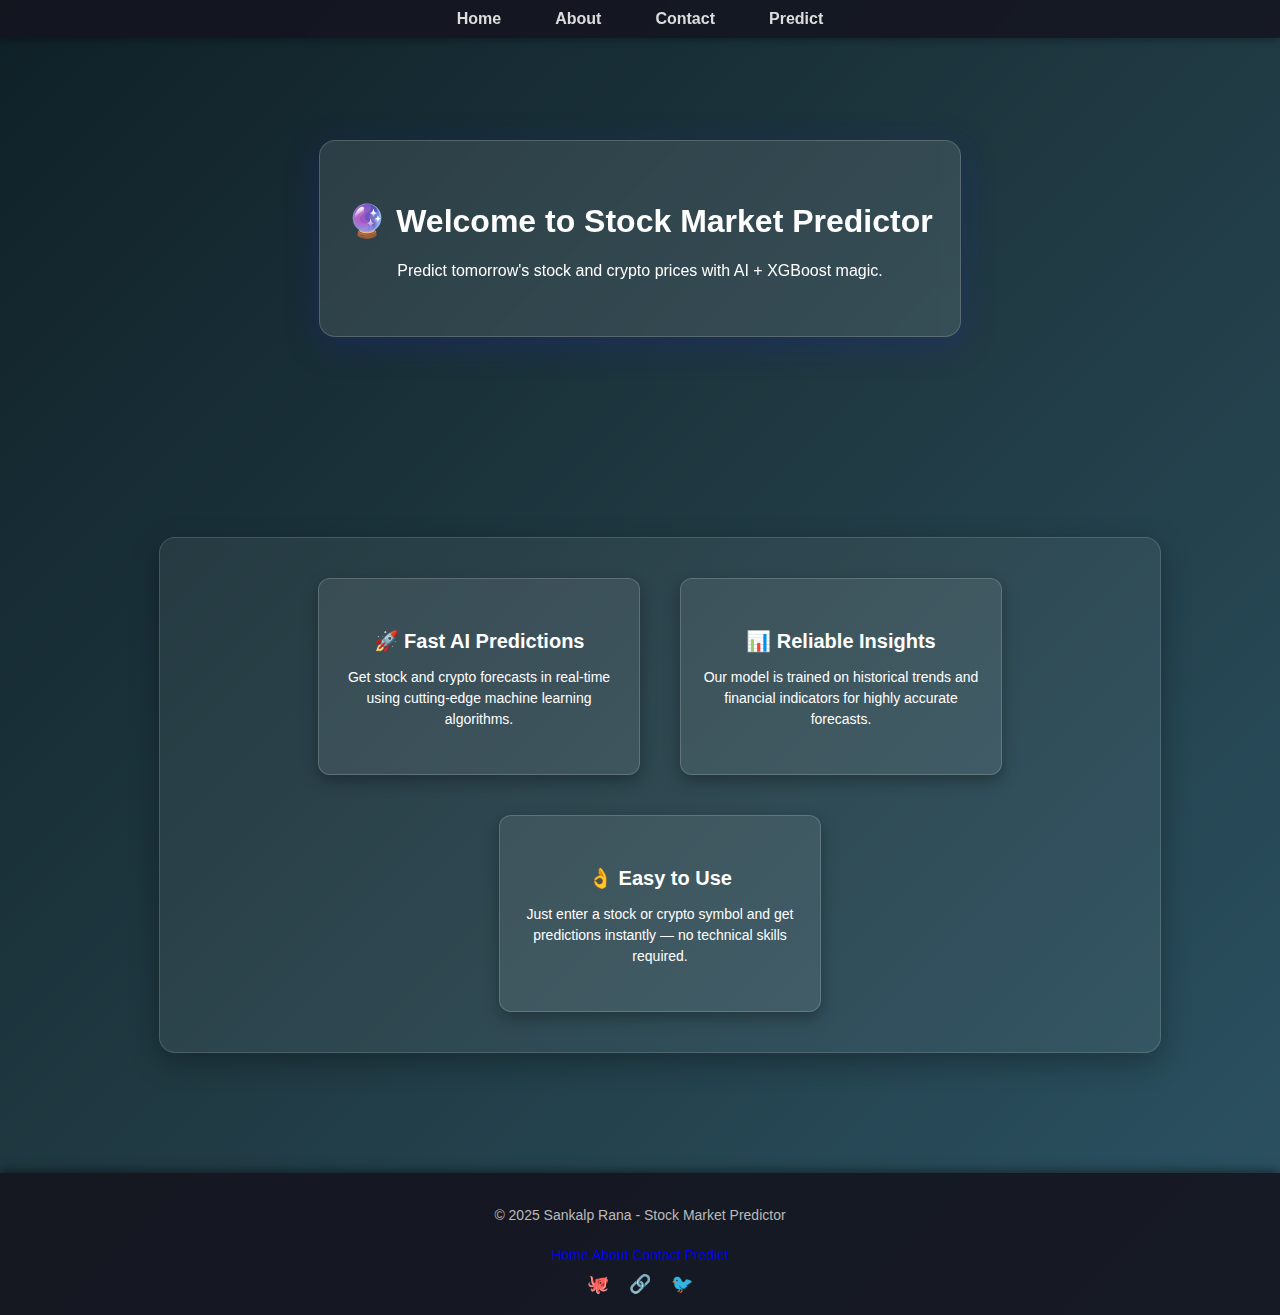
<file: Stock Market Prediction/frontend/index.html>
<!DOCTYPE html>
<html lang="en">
<head>
  <meta charset="UTF-8" />
  <meta name="viewport" content="width=device-width, initial-scale=1.0"/>
  <title>Stock Market Predictor</title>
  <link rel="stylesheet" href="style.css" />
  <link href="https://fonts.googleapis.com/css2?family=Poppins:wght@400;600&display=swap" rel="stylesheet" />
</head>
<body>
<header class="top-header">
  <nav>
    <ul class="nav-links">
      <li><a href="index.html">Home</a></li>
      <li><a href="about.html">About</a></li>
      <li><a href="contact.html">Contact</a></li>
      <li><a href="predict.html">Predict</a></li>
    </ul>
  </nav>
</header>

  <div class="container glass">
    <h1>🔮 Welcome to Stock Market Predictor</h1>
    <p>Predict tomorrow's stock and crypto prices with AI + XGBoost magic.</p>
  </div>

  <section class="features-wrapper">
    <div class="features-container">
      <div class="feature-boxes">
        <div class="feature-box">
          <h3 class="feature-title">🚀 Fast AI Predictions</h3>
          <p>Get stock and crypto forecasts in real-time using cutting-edge machine learning algorithms.</p>
        </div>
        <div class="feature-box">
          <h3 class="feature-title">📊 Reliable Insights</h3>
          <p>Our model is trained on historical trends and financial indicators for highly accurate forecasts.</p>
        </div>
        <div class="feature-box">
          <h3 class="feature-title">👌 Easy to Use</h3>
          <p>Just enter a stock or crypto symbol and get predictions instantly — no technical skills required.</p>
        </div>
      </div>
    </div>
  </section>

<footer class="footer">
  <div class="footer-content">
    <p>© 2025 Sankalp Rana - Stock Market Predictor</p>
    <div class="footer-links">
      <a href="index.html">Home</a>
      <a href="about.html">About</a>
      <a href="contact.html">Contact</a>
      <a href="predict.html">Predict</a>
    </div>
    <div class="social-icons">
      <a href="https://github.com/sankalprana" target="_blank" aria-label="GitHub">🐙</a>
      <a href="https://linkedin.com/in/sankalprana" target="_blank" aria-label="LinkedIn">🔗</a>
      <a href="https://twitter.com/sankalprana" target="_blank" aria-label="Twitter">🐦</a>
    </div>
  </div>
</footer>
</body>
</html>
</file>
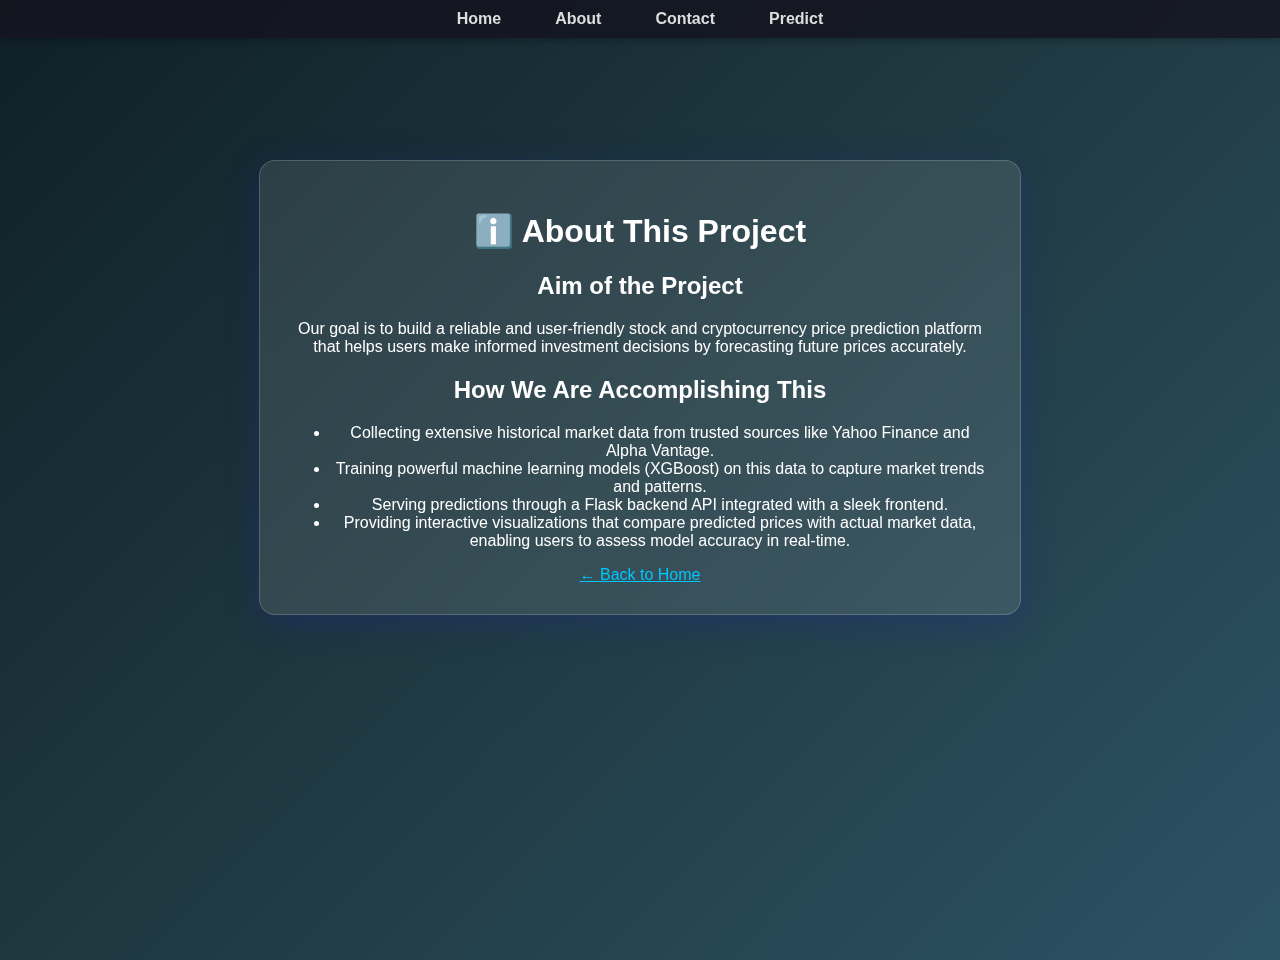
<file: Stock Market Prediction/frontend/about.html>
<!DOCTYPE html>
<html lang="en">
<head>
  <meta charset="UTF-8" />
  <meta name="viewport" content="width=device-width, initial-scale=1.0"/>
  <title>About - Stock Market Predictor</title>
  <link rel="stylesheet" href="style.css" />
</head>
<body>
  <header class="top-header">
    <nav>
      <ul class="nav-links">
        <li><a href="index.html">Home</a></li>
        <li><a href="about.html">About</a></li>
        <li><a href="contact.html">Contact</a></li>
        <li><a href="predict.html">Predict</a></li>
      </ul>
    </nav>
  </header>

  <div class="container glass" style="margin-top: 100px; max-width: 700px; padding: 30px;">
    <h1>ℹ️ About This Project</h1>

    <h2>Aim of the Project</h2>
    <p>
      Our goal is to build a reliable and user-friendly stock and cryptocurrency price prediction platform that helps users make informed investment decisions by forecasting future prices accurately.
    </p>

    <h2>How We Are Accomplishing This</h2>
    <ul>
      <li>Collecting extensive historical market data from trusted sources like Yahoo Finance and Alpha Vantage.</li>
      <li>Training powerful machine learning models (XGBoost) on this data to capture market trends and patterns.</li>
      <li>Serving predictions through a Flask backend API integrated with a sleek frontend.</li>
      <li>Providing interactive visualizations that compare predicted prices with actual market data, enabling users to assess model accuracy in real-time.</li>
    </ul>

    <a href="index.html" style="color: #00c6ff; text-decoration: underline;">← Back to Home</a>
  </div>
</body>
</html>
</file>
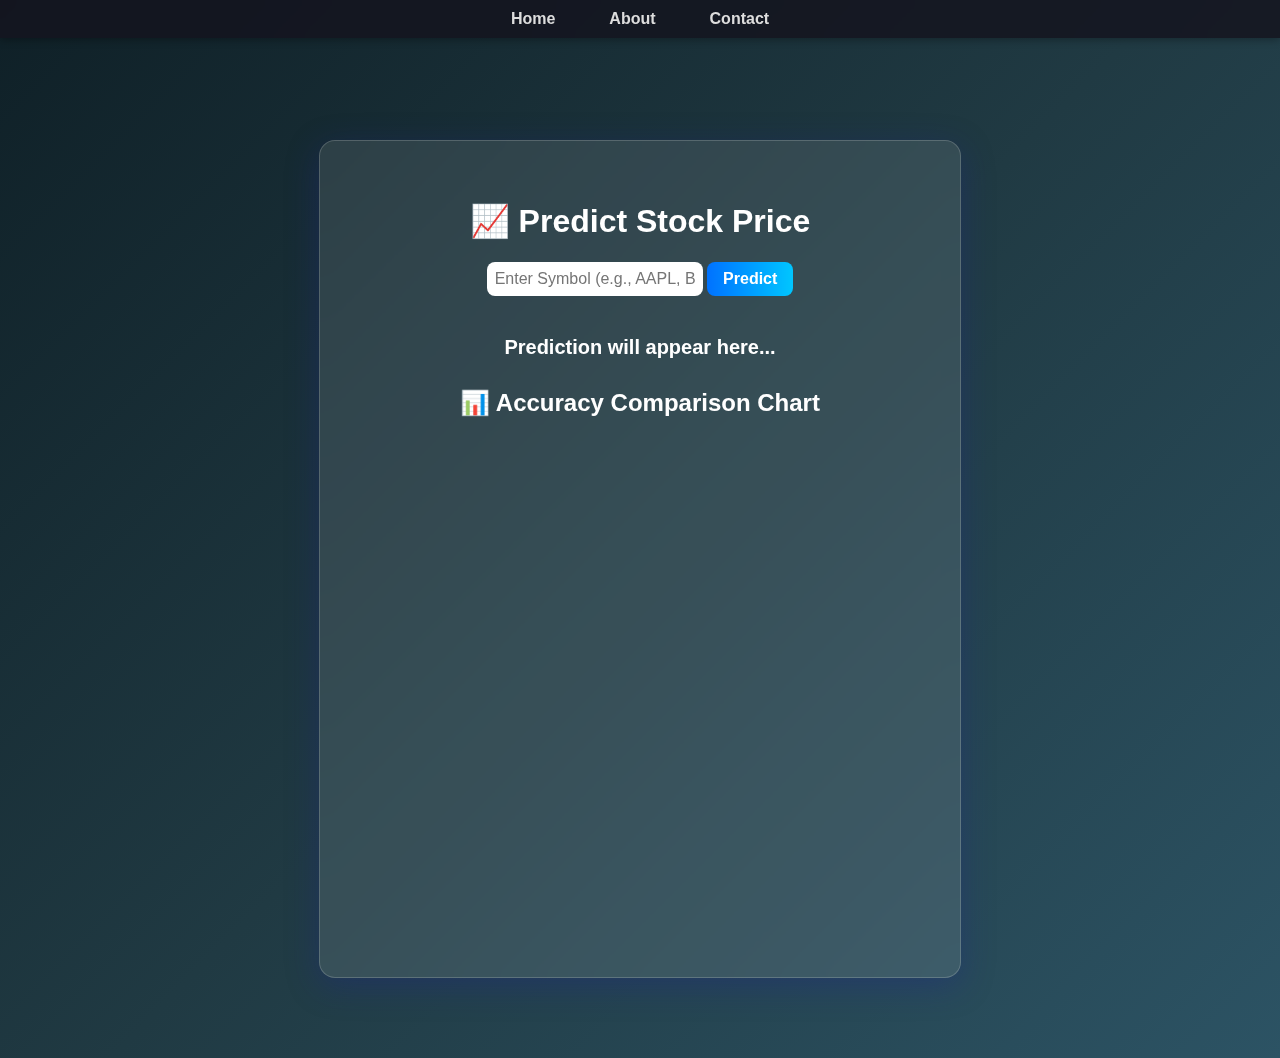
<file: Stock Market Prediction/frontend/predict.html>
<!DOCTYPE html>
<html lang="en">
<head>
  <meta charset="UTF-8" />
  <meta name="viewport" content="width=device-width, initial-scale=1.0"/>
  <title>Predict Stock Price</title>
  <link rel="stylesheet" href="style.css" />
  <script src="https://cdn.plot.ly/plotly-2.27.1.min.js"></script>
</head>
<body>
  <header class="top-header">
    <nav>
      <ul class="nav-links">
        <li><a href="index.html">Home</a></li>
        <li><a href="about.html">About</a></li>
        <li><a href="contact.html">Contact</a></li>
      </ul>
    </nav>
  </header>
  <div class="container glass">
    <h1>📈 Predict Stock Price</h1>
    <div class="form-section">
      <input type="text" id="symbol" placeholder="Enter Symbol (e.g., AAPL, BTC-USD)" style="width: 200px; padding: 8px;" />
      <button onclick="predictPrice()" style="padding: 8px 16px; font-size: 16px;">Predict</button>
    </div>
    <div class="result-section">
      <h2 id="predictionSummary">Prediction will appear here...</h2>
      <div id="prediction-result"></div>
    </div>
    <h2 style="margin-top: 30px;">📊 Accuracy Comparison Chart</h2>
    <div id="predictionPlot" style="width: 100%; height: 500px;"></div>
  </div>

  <script src="stock.js"></script>
</body>
</html>
</file>
<file: Stock Market Prediction/frontend/style.css>
/* Base reset and font */
body {
  margin: 0;
  padding-top: 60px; /* spacing for fixed header */
  font-family: 'Segoe UI', Tahoma, Geneva, Verdana, sans-serif;
  background: linear-gradient(135deg, #0f2027, #203a43, #2c5364);
  color: #ffffff;
  min-height: 100vh;
  display: flex;
  flex-direction: column;
}

/* Glass container */
.container.glass {
  background: rgba(255, 255, 255, 0.1);
  border-radius: 16px;
  padding: 40px 20px;
  max-width: 600px;
  width: 90%;
  margin: 80px auto;
  text-align: center;
  color: #fff;
  box-shadow: 0 8px 32px 0 rgba(31, 38, 135, 0.37);
  backdrop-filter: blur(8px);
  -webkit-backdrop-filter: blur(8px);
  border: 1px solid rgba(255, 255, 255, 0.18);
  position: relative;
  z-index: 1;
}

/* Input section */
.form-section input {
  padding: 12px 20px;
  border-radius: 8px;
  border: none;
  outline: none;
  width: 70%;
  margin-bottom: 20px;
  font-size: 16px;
}

.form-section button {
  padding: 12px 24px;
  background: #00c6ff;
  background: linear-gradient(to right, #0072ff, #00c6ff);
  color: white;
  border: none;
  border-radius: 8px;
  cursor: pointer;
  font-weight: bold;
  transition: transform 0.2s ease;
}

.form-section button:hover {
  transform: scale(1.05);
}

/* Result text */
.result-section h2 {
  margin-top: 20px;
  font-size: 20px;
}

/* Chart canvas */
canvas#priceChart {
  margin-top: 30px;
}

/* Fixed header */
.top-header {
  position: fixed;
  top: 0;
  left: 0;
  width: 100%;
  background: rgba(20, 20, 30, 0.85);
  backdrop-filter: blur(8px);
  z-index: 1000;
  padding: 10px 0;
  box-shadow: 0 2px 8px rgba(0,0,0,0.3);
}

/* Navigation list styling */
.nav-links {
  display: flex;
  justify-content: center;
  list-style: none;
  margin: 0;
  padding: 0;
  gap: 30px;
}

/* Navigation links styling */
.nav-links li a {
  color: #ddd;
  text-decoration: none;
  font-weight: 600;
  font-size: 16px;
  padding: 6px 12px;
  border-radius: 6px;
  transition: background-color 0.3s, color 0.3s;
}

/* Hover effect on navigation links */
.nav-links li a:hover {
  background-color: #4455ff;
  color: white;
}

/* Footer styles */
.footer {
  width: 100%;
  background-color: rgba(20, 20, 30, 0.9);
  padding: 20px 0;
  text-align: center;
  color: #bbb;
  margin-top: auto;
  font-size: 14px;
  box-shadow: 0 -2px 10px rgba(0,0,0,0.5);
}

.footer-content {
  max-width: 960px;
  margin: 0 auto;
  display: flex;
  flex-direction: column;
  align-items: center;
  gap: 10px;
}

.social-icons {
  display: flex;
  gap: 20px;
  justify-content: center;
}

.social-icons a {
  font-size: 18px;
  color: #bbb;
  text-decoration: none;
  transition: color 0.3s ease;
}

.social-icons a:hover {
  color: #00c6ff;
}

.features-wrapper {
  margin: 120px auto;
  padding: 0 20px;
  width: 100%;
  display: flex;
  justify-content: center;
}

.features-container {
  background: rgba(255, 255, 255, 0.06);
  border: 1px solid rgba(255, 255, 255, 0.15);
  border-radius: 16px;
  padding: 40px 20px;
  box-shadow: 0 10px 30px rgba(0, 0, 0, 0.3);
  max-width: 1000px;
  margin: 0 auto;
}

.feature-boxes {
  display: flex;
  flex-wrap: wrap;
  justify-content: center;
  gap: 40px;
  max-width: 960px;
}

.feature-box {
  background: rgba(255, 255, 255, 0.08);
  border: 1px solid rgba(255, 255, 255, 0.18);
  padding: 30px 20px;
  border-radius: 12px;
  text-align: center;
  color: #fff;
  max-width: 280px;
  box-shadow: 0 6px 16px rgba(0, 0, 0, 0.3);
  transition: all 0.3s ease;
}

.feature-box:hover {
  transform: translateY(-8px) scale(1.03);
  box-shadow: 0 8px 24px rgba(0, 255, 255, 0.4);
}

.feature-box h3 {
  font-size: 20px;
  margin-bottom: 10px;
}

.feature-box p {
  font-size: 14px;
  line-height: 1.5;
}
</file>
